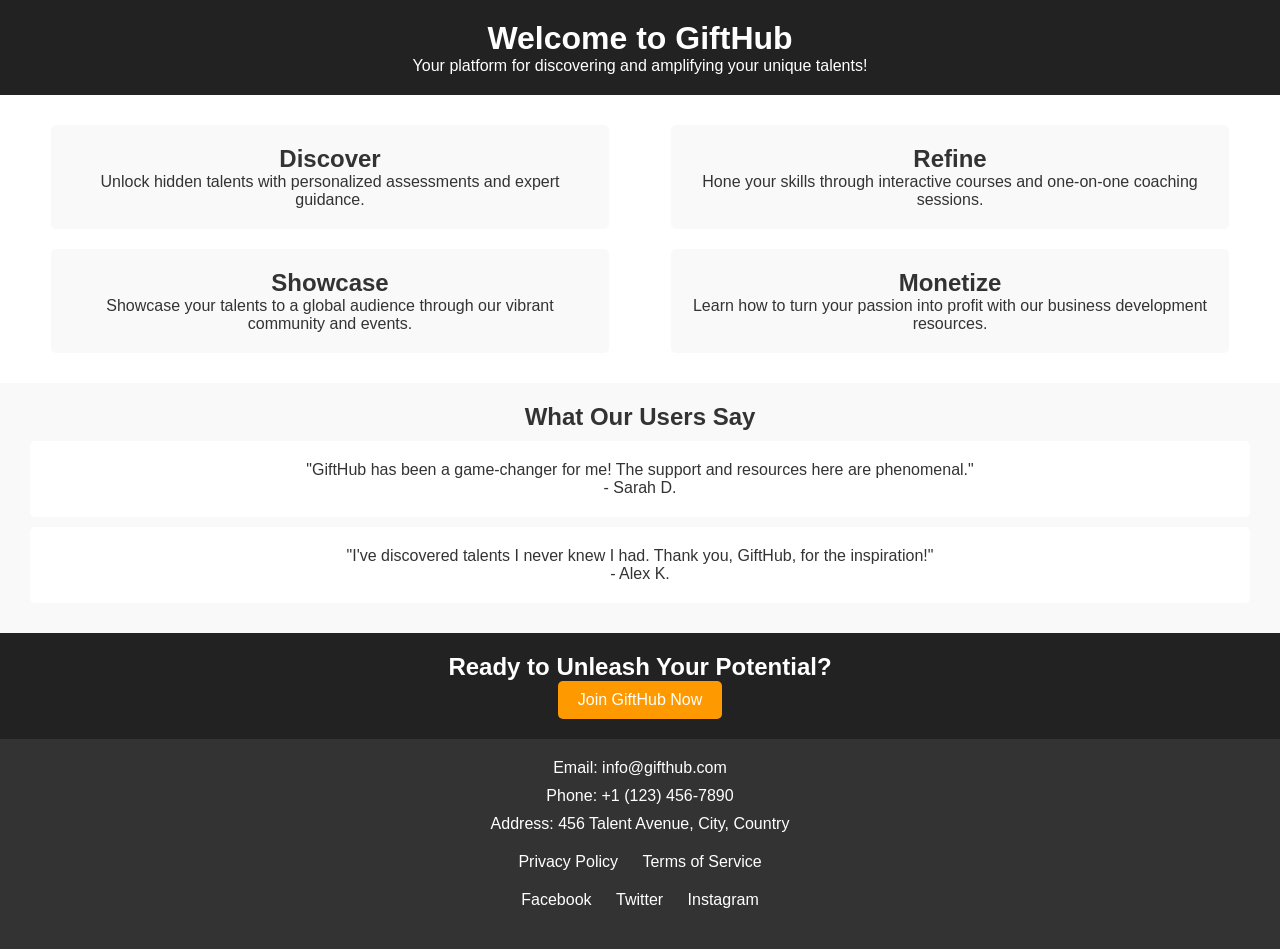
<file: micro.html>
<!DOCTYPE html>
<html lang="en">
<head>
    <meta charset="UTF-8">
    <meta http-equiv="X-UA-Compatible" content="IE=edge">
    <meta name="viewport" content="width=device-width, initial-scale=1.0">
    <link rel="stylesheet" href="styles.css">
    <title>GiftHub - Unleash Your Potential</title>
    <style>
        body {
            font-family: Arial, sans-serif;
            margin: 0;
            padding: 0;
            background-color: #f7f7f7;
            color: #333;
        }

        header {
            background-color: #222;
            color: #fff;
            text-align: center;
            padding: 20px 0;
        }

        section {
            padding: 20px;
            text-align: center;
        }

        .feature-section {
            display: flex;
            flex-wrap: wrap;
            justify-content: space-around;
            background-color: #fff;
        }

        .feature {
            width: 45%;
            padding: 20px;
            margin: 10px;
            background-color: #f9f9f9;
            border-radius: 5px;
        }

        .testimonial-section {
            background-color: #f9f9f9;
        }

        .testimonial {
            padding: 20px;
            margin: 10px;
            background-color: #fff;
            border-radius: 5px;
        }

        .cta-section {
            background-color: #222;
            color: #fff;
        }

        button.cta {
            background-color: #ff9900;
            color: #fff;
            padding: 10px 20px;
            border: none;
            border-radius: 5px;
            font-size: 16px;
            cursor: pointer;
        }

        footer {
            background-color: #333;
            color: #fff;
            padding: 20px;
            text-align: center;
        }
    </style>
</head>
<body>
    <header>
        <h1>Welcome to GiftHub</h1>
        <p>Your platform for discovering and amplifying your unique talents!</p>
    </header>

    <section class="feature-section">
        <div class="feature">
            <h2>Discover</h2>
            <p>Unlock hidden talents with personalized assessments and expert guidance.</p>
        </div>
        <div class="feature">
            <h2>Refine</h2>
            <p>Hone your skills through interactive courses and one-on-one coaching sessions.</p>
        </div>
        <div class="feature">
            <h2>Showcase</h2>
            <p>Showcase your talents to a global audience through our vibrant community and events.</p>
        </div>
        <div class="feature">
            <h2>Monetize</h2>
            <p>Learn how to turn your passion into profit with our business development resources.</p>
        </div>
    </section>

    <section class="testimonial-section">
        <h2>What Our Users Say</h2>
        <div class="testimonial">
            <p>"GiftHub has been a game-changer for me! The support and resources here are phenomenal."</p>
            <p>- Sarah D.</p>
        </div>
        <div class="testimonial">
            <p>"I've discovered talents I never knew I had. Thank you, GiftHub, for the inspiration!"</p>
            <p>- Alex K.</p>
        </div>
    </section>

    <section class="cta-section">
        <h2>Ready to Unleash Your Potential?</h2>
        <button class="cta">Join GiftHub Now</button>
    </section>

    <footer>
        <div class="contact-info">
            <p>Email: info@gifthub.com</p>
            <p>Phone: +1 (123) 456-7890</p>
            <p>Address: 456 Talent Avenue, City, Country</p>
        </div>
        <div class="quick-links">
            <a href="#">Privacy Policy</a>
            <a href="#">Terms of Service</a>
        </div>
        <div class="social-links">
            <a href="#">Facebook</a>
            <a href="#">Twitter</a>
            <a href="#">Instagram</a>
        </div>
    </footer>
</body>
</html>
</file>
<file: styles.css>
/* Reset default margin and padding */
* {
    margin: 0;
    padding: 0;
    box-sizing: border-box;
}

body {
    font-family: 'Arial', sans-serif;
    background-color: #f8f8f8;
    color: #333;
}

header {
    background-color: #333;
    color: #fff;
    padding: 10px 20px;
}

nav ul {
    list-style: none;
    display: flex;
    justify-content: center;
}

nav ul li {
    margin: 0 10px;
}

.hero {
    background-image: url('hero-background.jpg');
    background-size: cover;
    color: #fff;
    text-align: center;
    padding: 100px 0;
}

.hero-content {
    max-width: 800px;
    margin: 0 auto;
}

.hero h1 {
    font-size: 3em;
    margin-bottom: 20px;
}

.hero p {
    font-size: 1.5em;
    margin-bottom: 30px;
}

.cta {
    background-color: #ff9900;
    color: #fff;
    padding: 10px 20px;
    font-size: 1.2em;
    border: none;
    border-radius: 5px;
    cursor: pointer;
}

.service-section {
    padding: 50px 0;
    background-color: #f9f9f9;
    text-align: center;
}

.service-content {
    max-width: 800px;
    margin: 0 auto;
}

.testimonials {
    background-color: #fff;
    background-image: url('testimonials-background.jpg');
    background-size: cover;
    padding: 50px 0;
    text-align: center;
    color: #333;
}

.testimonial-carousel {
    display: flex;
    justify-content: center;
}

.cta-section {
    background-color: #333;
    color: #fff;
    text-align: center;
    padding: 20px 0;
}

footer {
    background-color: #333;
    color: #fff;
    padding: 20px 0;
    text-align: center;
}

.contact-info, .quick-links, .social-links {
    margin-bottom: 20px;
}

.contact-info p {
    margin-bottom: 10px;
}

.quick-links a, .social-links a {
    color: #fff;
    margin: 0 10px;
    text-decoration: none;
}
</file>
